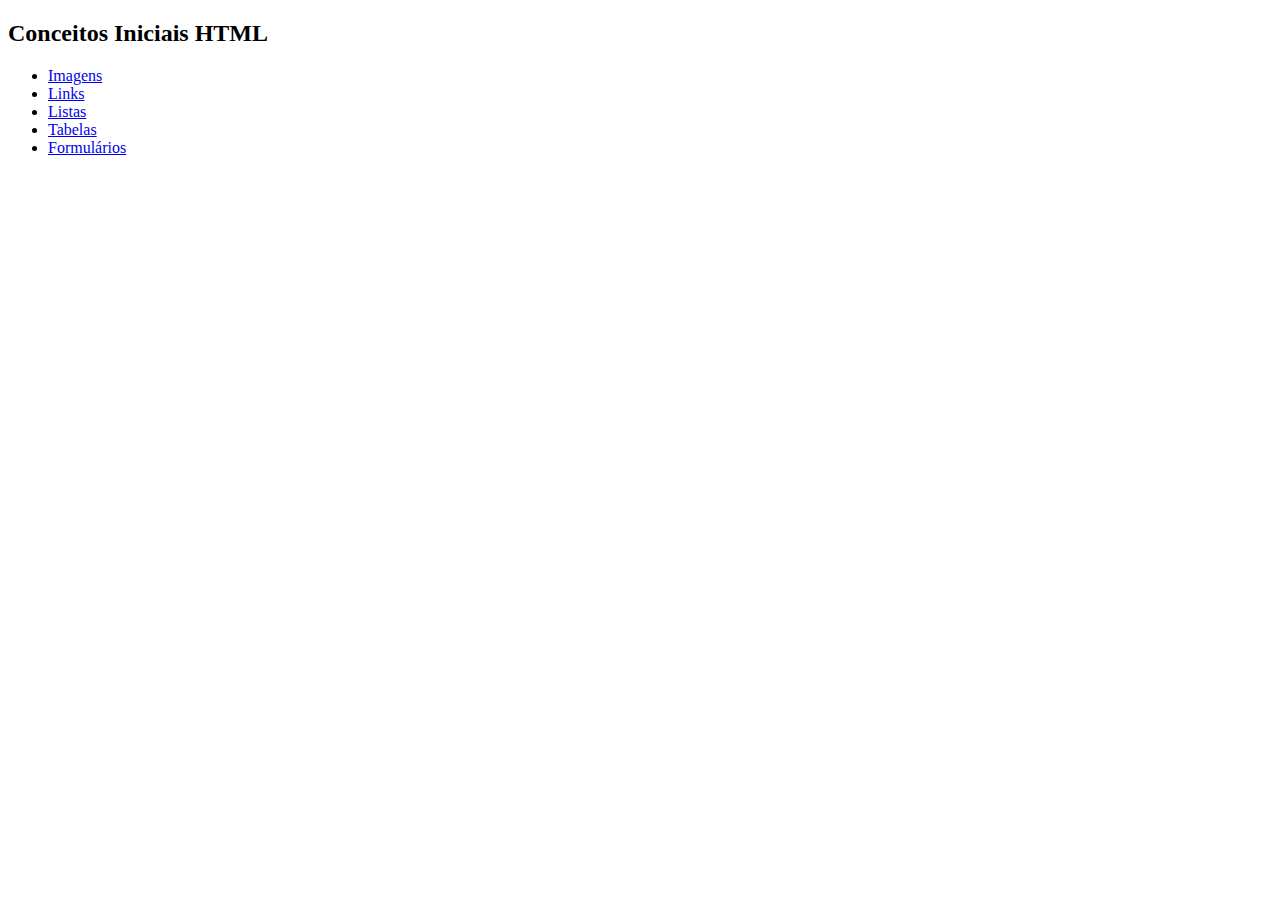
<file: aula1/index.html>
<!DOCTYPE html>
<html lang="pt-br">
<head>
    <meta charset="UTF-8">
    <meta name="viewport" content="width=device-width, initial-scale=1.0">
    <title>Fundamentos da Programação Web</title>
</head>
<body>
    <h2> Conceitos Iniciais HTML </h2>

    <ul>
        <li> <a href="imagens.html" title="Imagens"> Imagens </a></li> 
        <li> <a href="links.html" title="Links"> Links </a></li>
        <li> <a href="listas.html" title="Listas"> Listas </a></li>
        <li> <a href="tabelas.html" title="Tabelas"> Tabelas </a></li>
        <li> <a href="formularios.html" title="Formulários"> Formulários </a></li>
    </ul>
</body>
</html>
</file>
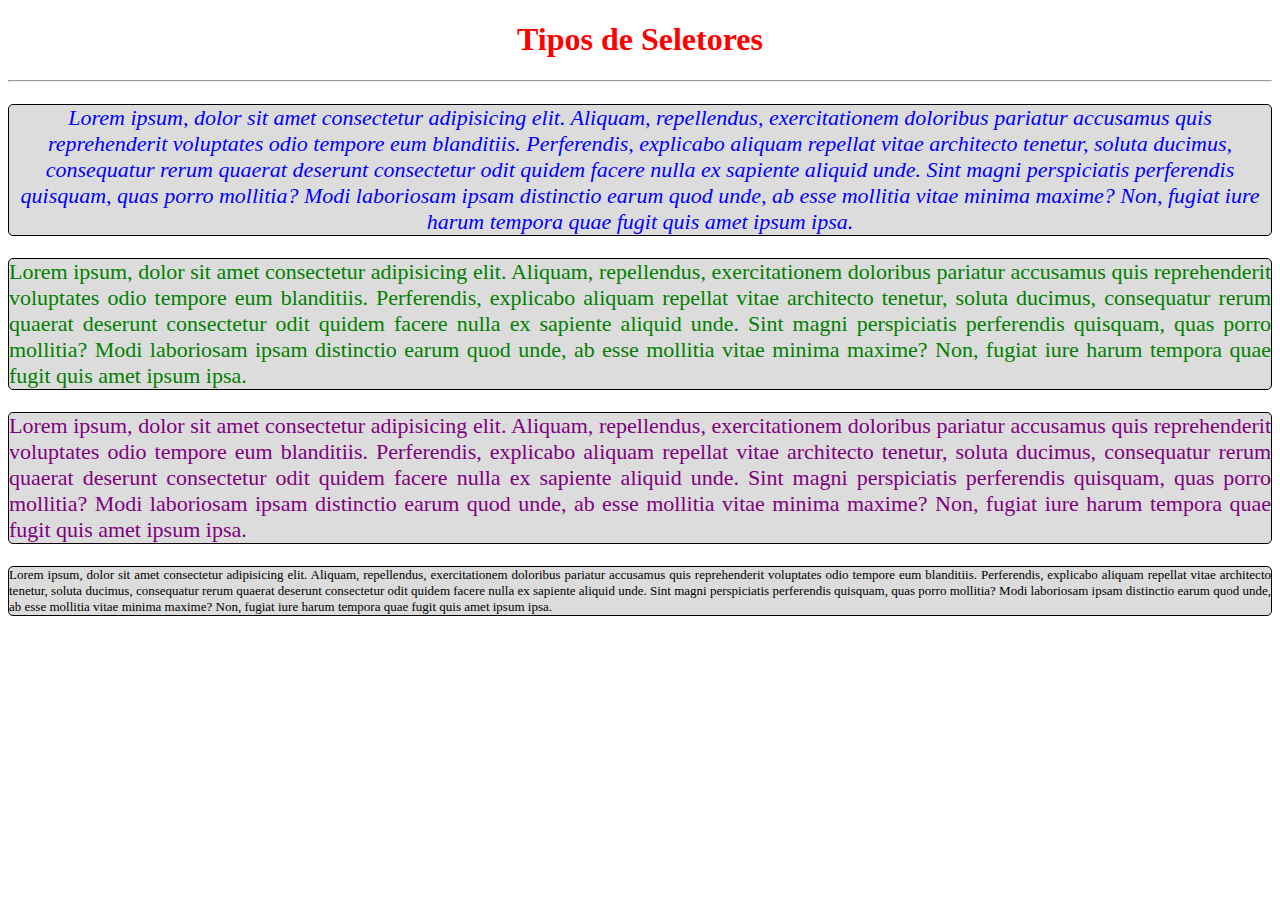
<file: aula2/index.html>
<!DOCTYPE html>
<html lang="pt-br">
<head>
    <meta charset="UTF-8">
    <meta name="viewport" content="width=device-width, initial-scale=1.0">
    <title>Conceitos Iniciais CSS</title>

    <link rel="stylesheet" href="style.css">

</head>
<body>
    <h1 id="h1">Tipos de Seletores</h1>
    <hr>
    <p class="p1">Lorem ipsum, dolor sit amet consectetur adipisicing elit. Aliquam, repellendus, exercitationem doloribus pariatur accusamus quis reprehenderit voluptates odio tempore eum blanditiis. Perferendis, explicabo aliquam repellat vitae architecto tenetur, soluta ducimus, consequatur rerum quaerat deserunt consectetur odit quidem facere nulla ex sapiente aliquid unde. Sint magni perspiciatis perferendis quisquam, quas porro mollitia? Modi laboriosam ipsam distinctio earum quod unde, ab esse mollitia vitae minima maxime? Non, fugiat iure harum tempora quae fugit quis amet ipsum ipsa.</p>

    <p style="color: green;">Lorem ipsum, dolor sit amet consectetur adipisicing elit. Aliquam, repellendus, exercitationem doloribus pariatur accusamus quis reprehenderit voluptates odio tempore eum blanditiis. Perferendis, explicabo aliquam repellat vitae architecto tenetur, soluta ducimus, consequatur rerum quaerat deserunt consectetur odit quidem facere nulla ex sapiente aliquid unde. Sint magni perspiciatis perferendis quisquam, quas porro mollitia? Modi laboriosam ipsam distinctio earum quod unde, ab esse mollitia vitae minima maxime? Non, fugiat iure harum tempora quae fugit quis amet ipsum ipsa.</p>

    <p style="color: purple;">Lorem ipsum, dolor sit amet consectetur adipisicing elit. Aliquam, repellendus, exercitationem doloribus pariatur accusamus quis reprehenderit voluptates odio tempore eum blanditiis. Perferendis, explicabo aliquam repellat vitae architecto tenetur, soluta ducimus, consequatur rerum quaerat deserunt consectetur odit quidem facere nulla ex sapiente aliquid unde. Sint magni perspiciatis perferendis quisquam, quas porro mollitia? Modi laboriosam ipsam distinctio earum quod unde, ab esse mollitia vitae minima maxime? Non, fugiat iure harum tempora quae fugit quis amet ipsum ipsa.</p>

    <p style="font-size: small">Lorem ipsum, dolor sit amet consectetur adipisicing elit. Aliquam, repellendus, exercitationem doloribus pariatur accusamus quis reprehenderit voluptates odio tempore eum blanditiis. Perferendis, explicabo aliquam repellat vitae architecto tenetur, soluta ducimus, consequatur rerum quaerat deserunt consectetur odit quidem facere nulla ex sapiente aliquid unde. Sint magni perspiciatis perferendis quisquam, quas porro mollitia? Modi laboriosam ipsam distinctio earum quod unde, ab esse mollitia vitae minima maxime? Non, fugiat iure harum tempora quae fugit quis amet ipsum ipsa.</p>

</body>
</html>
</file>
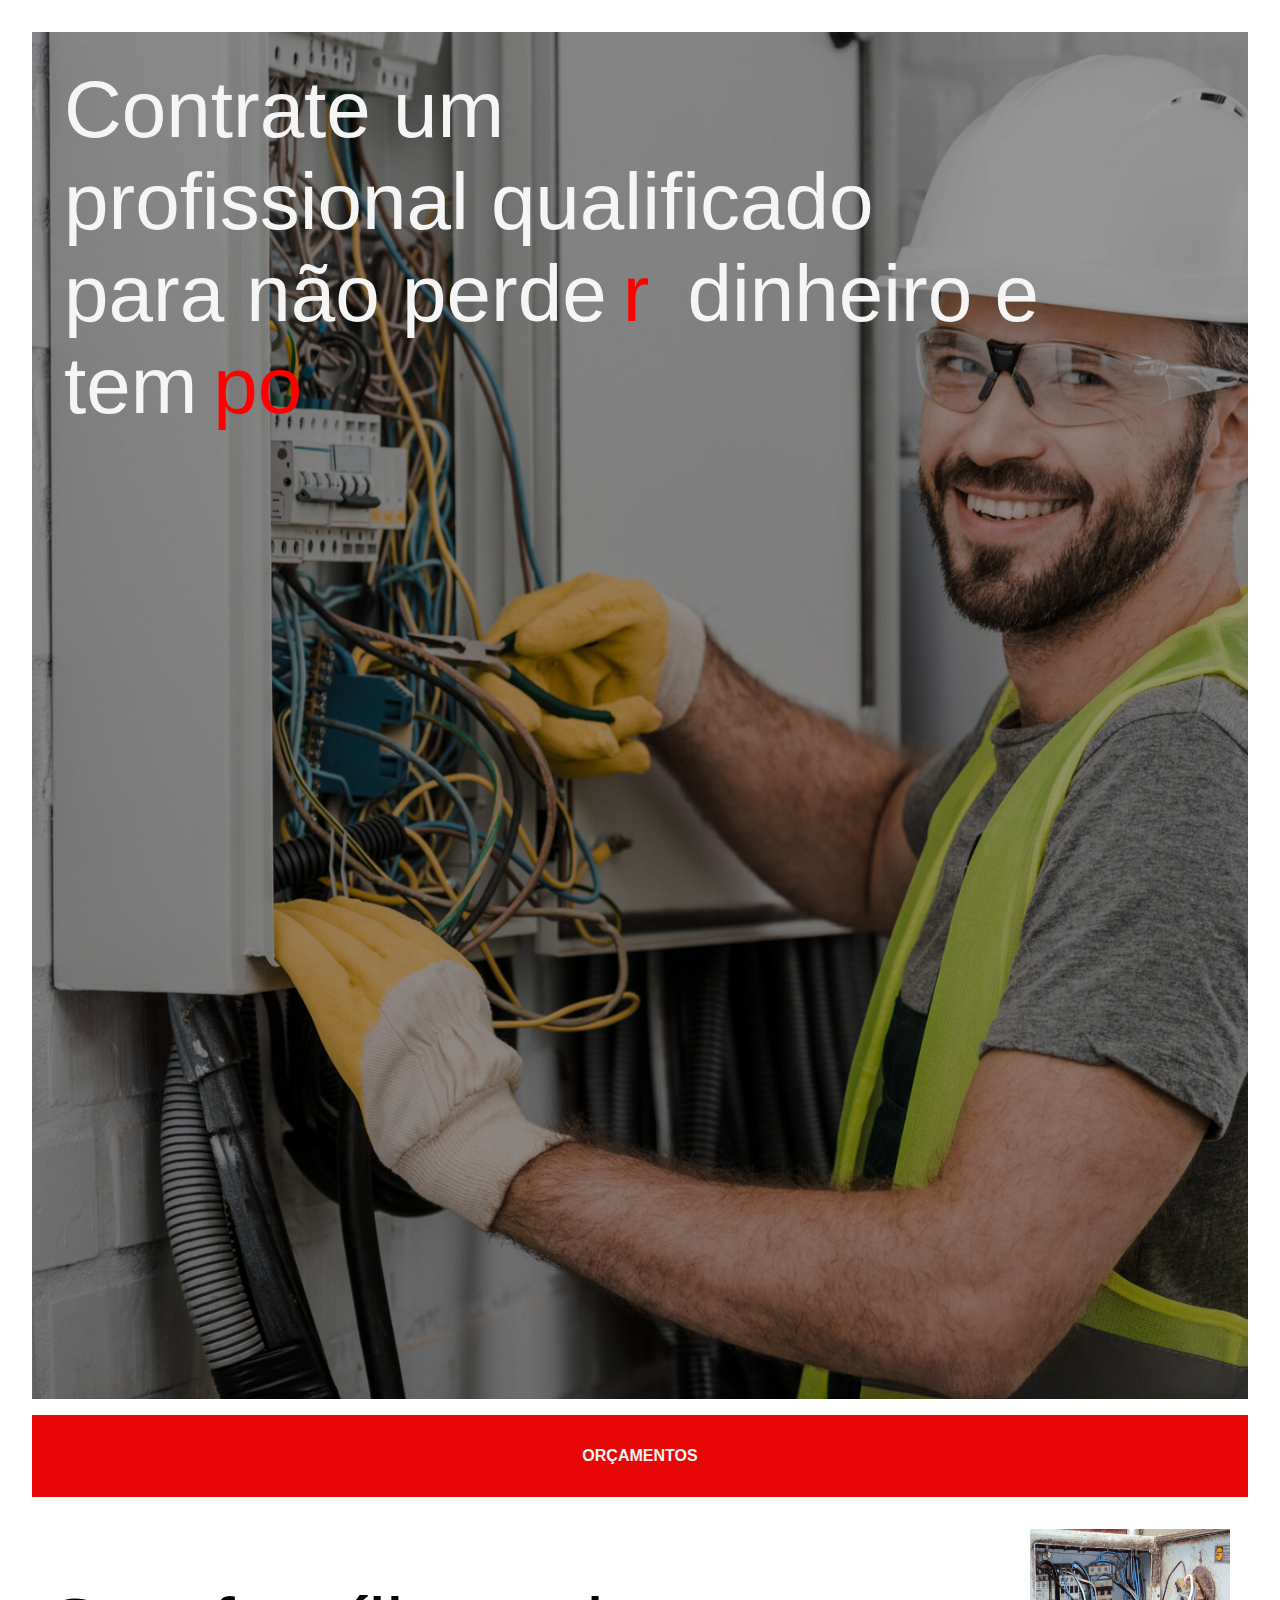
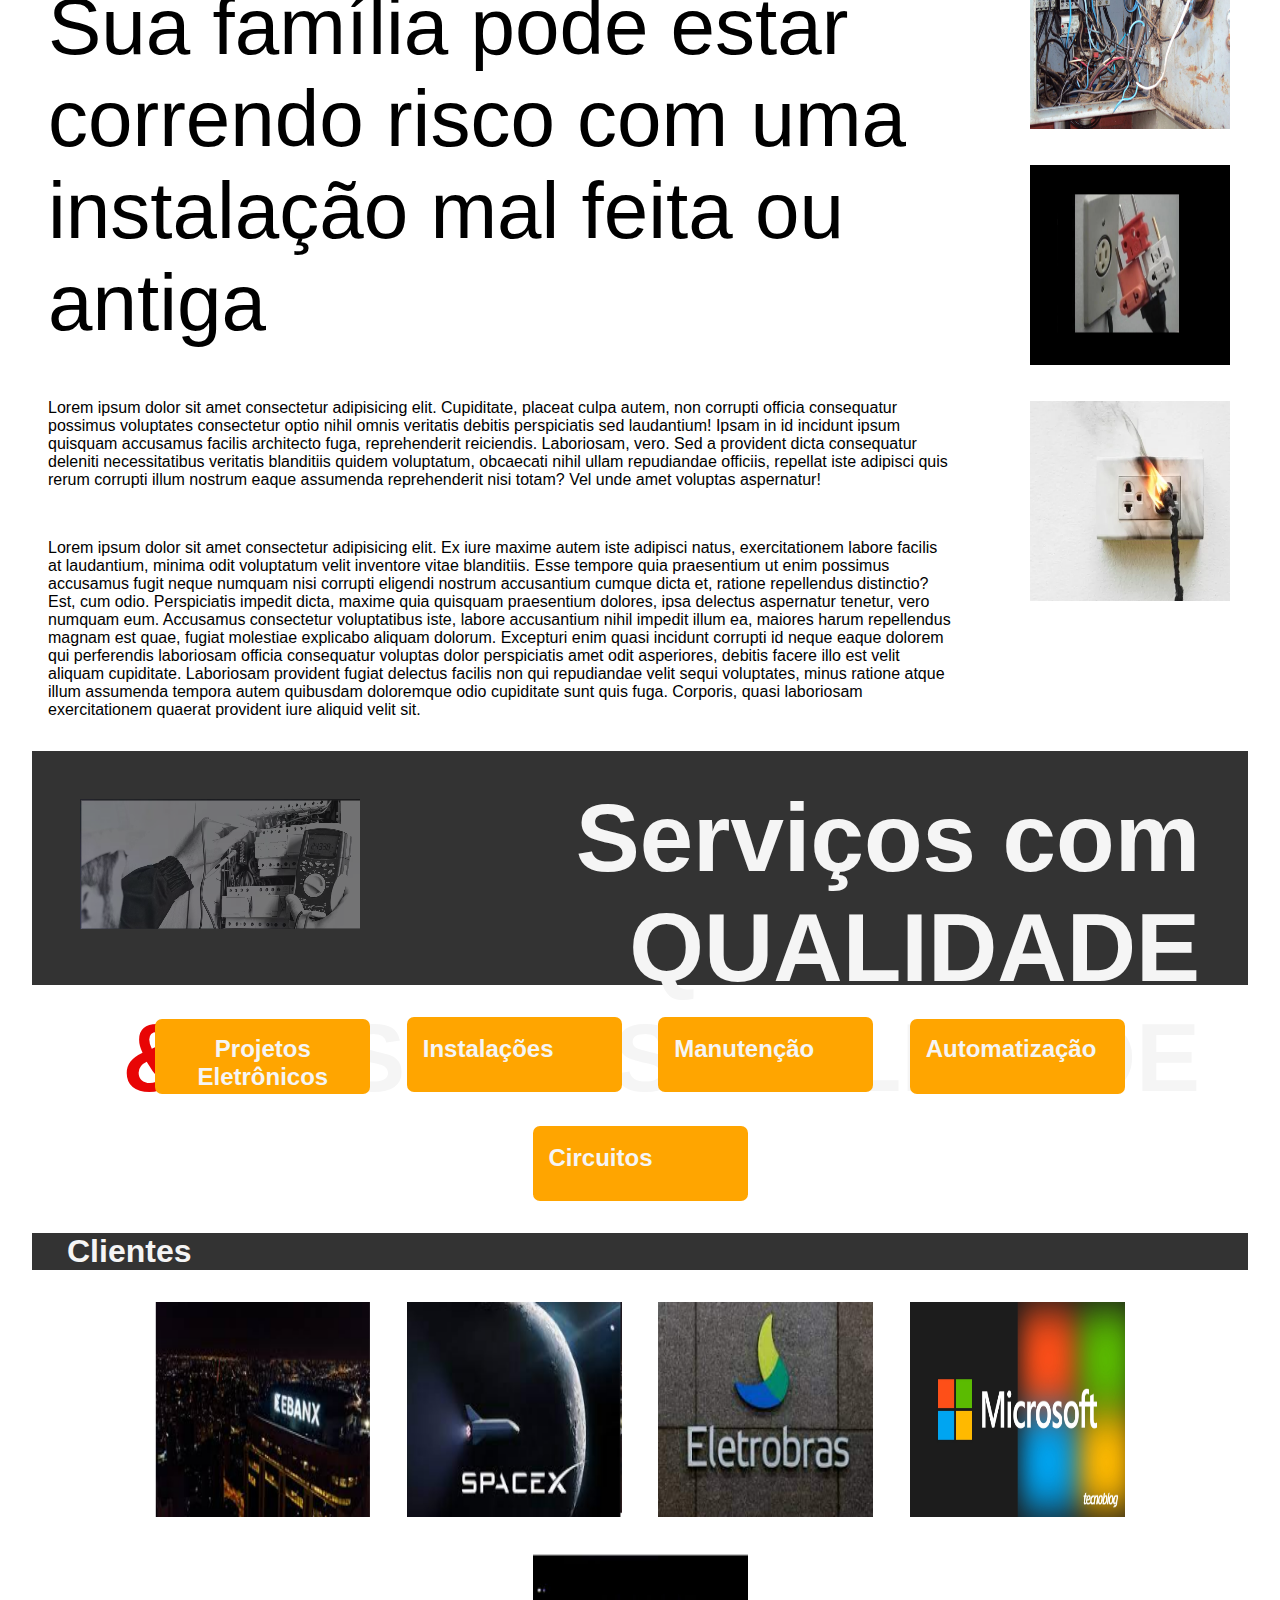
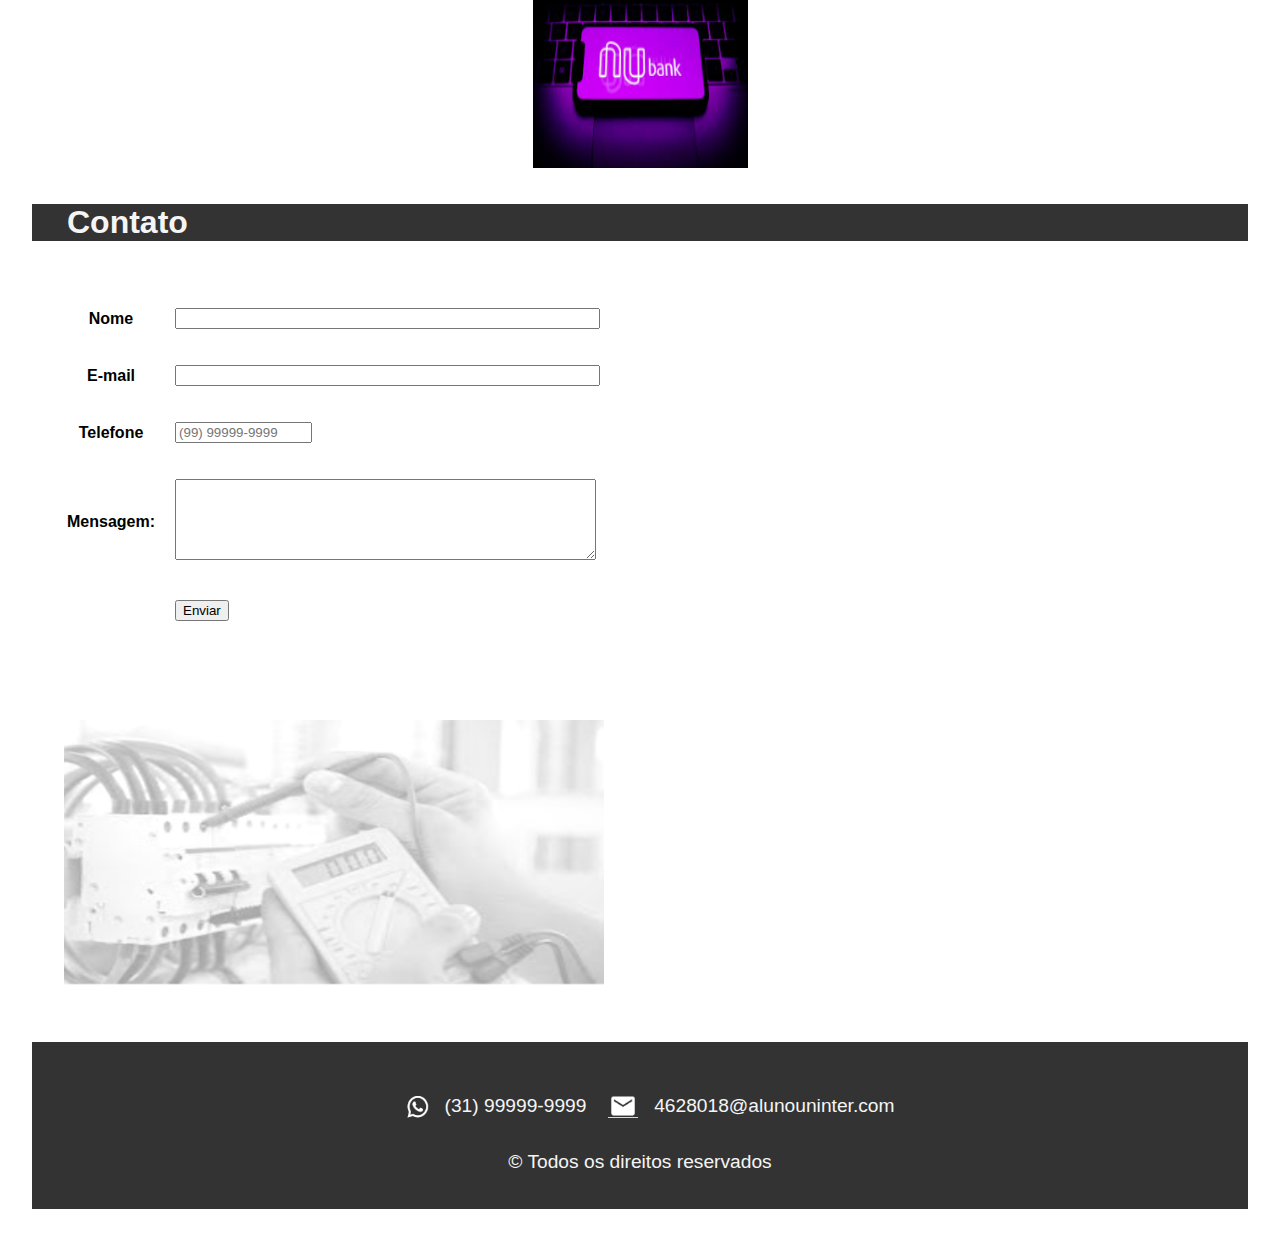
<file: aula3/index.html>
<!DOCTYPE html>
<html lang="pt-br">
<head>
    <meta charset="UTF-8">
    <meta name="viewport" content="width=device-width, initial-scale=1.0">
    <title>Eletricista</title>

    <link rel="stylesheet" href="style.css">
    
</head>
<body>
    <header>
        <p class="fonteheader">Contrate um <br> profissional qualificado <br> para não perde<span style="color: red;">r</span> dinheiro e tem<span style="color: red;">po</span></p>
    </header>
    
    <!-- Botão de Orçamentos-->
    <div style="background-color: #e80505; padding: 0 auto;">
        <ul>
            <li><a href="">ORÇAMENTOS</a></li>
        </ul>  
    </div>

    <section class="section1">
        <br><br>
        <p class="titulo"> Sua família pode estar correndo risco com uma instalação mal feita ou antiga</p>

        <br>

        <p>Lorem ipsum dolor sit amet consectetur adipisicing elit. Cupiditate, placeat culpa autem, non corrupti officia consequatur possimus voluptates consectetur optio nihil omnis veritatis debitis perspiciatis sed laudantium! Ipsam in id incidunt ipsum quisquam accusamus facilis architecto fuga, reprehenderit reiciendis. Laboriosam, vero. Sed a provident dicta consequatur deleniti necessitatibus veritatis blanditiis quidem voluptatum, obcaecati nihil ullam repudiandae officiis, repellat iste adipisci quis rerum corrupti illum nostrum eaque assumenda reprehenderit nisi totam? Vel unde amet voluptas aspernatur!</p>

        <br>

        <p>Lorem ipsum dolor sit amet consectetur adipisicing elit. Ex iure maxime autem iste adipisci natus, exercitationem labore facilis at laudantium, minima odit voluptatum velit inventore vitae blanditiis. Esse tempore quia praesentium ut enim possimus accusamus fugit neque numquam nisi corrupti eligendi nostrum accusantium cumque dicta et, ratione repellendus distinctio? Est, cum odio. Perspiciatis impedit dicta, maxime quia quisquam praesentium dolores, ipsa delectus aspernatur tenetur, vero numquam eum. Accusamus consectetur voluptatibus iste, labore accusantium nihil impedit illum ea, maiores harum repellendus magnam est quae, fugiat molestiae explicabo aliquam dolorum. Excepturi enim quasi incidunt corrupti id neque eaque dolorem qui perferendis laboriosam officia consequatur voluptas dolor perspiciatis amet odit asperiores, debitis facere illo est velit aliquam cupiditate. Laboriosam provident fugiat delectus facilis non qui repudiandae velit sequi voluptates, minus ratione atque illum assumenda tempora autem quibusdam doloremque odio cupiditate sunt quis fuga. Corporis, quasi laboriosam exercitationem quaerat provident iure aliquid velit sit.</p>

    </section>

    <!-- 3 imagens no canto direito-->
    <aside class="aside1">
        <img src="imagens/eletrica_ruim1.jpg" class="centralizaimg" width="200px" height="200px" alt="Imagem" title="Imagem"><br>
        <img src="imagens/eletrica_ruim2.jpg" class="centralizaimg" width="200px" height="200px" alt="Imagem" title="Imagem"><br>
        <img src="imagens/eletrica_ruim3.jpg" class="centralizaimg" width="200px" height="200px" alt="Imagem" title="Imagem">
        <br><br>
    </aside>

    <section class="section2">

        <div style="float: left;">
            <img src="imagens/img_banner_2.png" alt="Imagem" title="Imagem">
        </div>

        <div >
            <h1>Serviços com QUALIDADE<br><span style="color: #e80505;">&</span>RESPONSABILIDADE</h1>
        </div>

    </section>

    <!-- Seçao de Serviços-->
    <section class="centralizadiv">

        <div class="servicos">
            <h2>Projetos Eletrônicos</h2>
        </div>

        <div class="servicos">
            <h2>ㅤInstalações</h2>
        </div>

        <div class="servicos">
            <h2>ㅤManutenção</h2>
        </div>

        <div class="servicos">
            <h2>Automatização</h2>
        </div>

        <div class="servicos">
            <h2>ㅤCircuitos</h2>
        </div>

    </section>

    <!-- Seçao de Clientes-->
    <section>
        <div style="background-color: #333333; margin: 0;">
            <h1 style="color: whitesmoke; margin-left: 35px;">Clientes</h1>
        </div>
    </section>

    <section class="centralizadiv">
        
        <div>
            <img width="215px" height="215px" src="imagens/ebanx.png" alt="Ebanx" title="Ebanx"> 
            <img width="215px" height="215px" src="imagens/spacex.png" alt="Spacex" title="Spacex">
            <img width="215px" height="215px" src="imagens/eletrobras.png" alt="Eletrobras" title="Eletrobras">
            <img width="215px" height="215px" src="imagens/microsoft.jpg" alt="Microsoft" title="Microsoft">
            <img width="215px" height="215px" src="imagens/nubank.png" alt="Nubank" title="Nubank">
        </div>

    </section>

    <!-- Seçao de Contato-->
    <section>
        <div style="background-color: #333333; margin: 0;">
            <h1 style="color: whitesmoke; margin-left: 35px;">Contato</h1>
        </div>
    </section>

    <section style="float: left; width: 50%;">
        <form>
            <table>
                <tr>
                    <th>Nome</th>
                    <td><input type="text" size="50"></td>
                </tr>
                
                <tr>
                    <th>E-mail</th>
                    <td><input type="email" size="50"></td>
                </tr>
                
                <tr>
                    <th>Telefone</th>
                    <td><input type="tel" size="14" placeholder="(99) 99999-9999"  pattern="[0-9]{2}-[0-9]{5}-[0-9]{4}" required></td>
                </tr>
                
                <tr>
                    <th>Mensagem:</th>
                    <td><textarea rows="5" cols="50"></textarea></td>
                </tr>
                
                <tr>
                    <th></th>
                    <td><input type="submit" value="Enviar"></td>
                </tr>
        </table>
    </form>
</section>

<aside style="float: left;">
    <div>
        <img src="imagens/imgF.png" width="540px" height="270px">
    </div >
</aside>

    <!-- Rodapé-->
    <footer style="clear: both;">
        <div class="divfooter">
            <p>
                <img src="imagens/whats.png" height="25px" width="27px" alt="WhatsApp">(31) 99999-9999
                <img src="imagens/mail.png" height="23px"  alt="E-mail">4628018@alunouninter.com
            </p>

            <p>&copy; Todos os direitos reservados</p>
        </div>
    </footer>

</body>
</html>
</file>
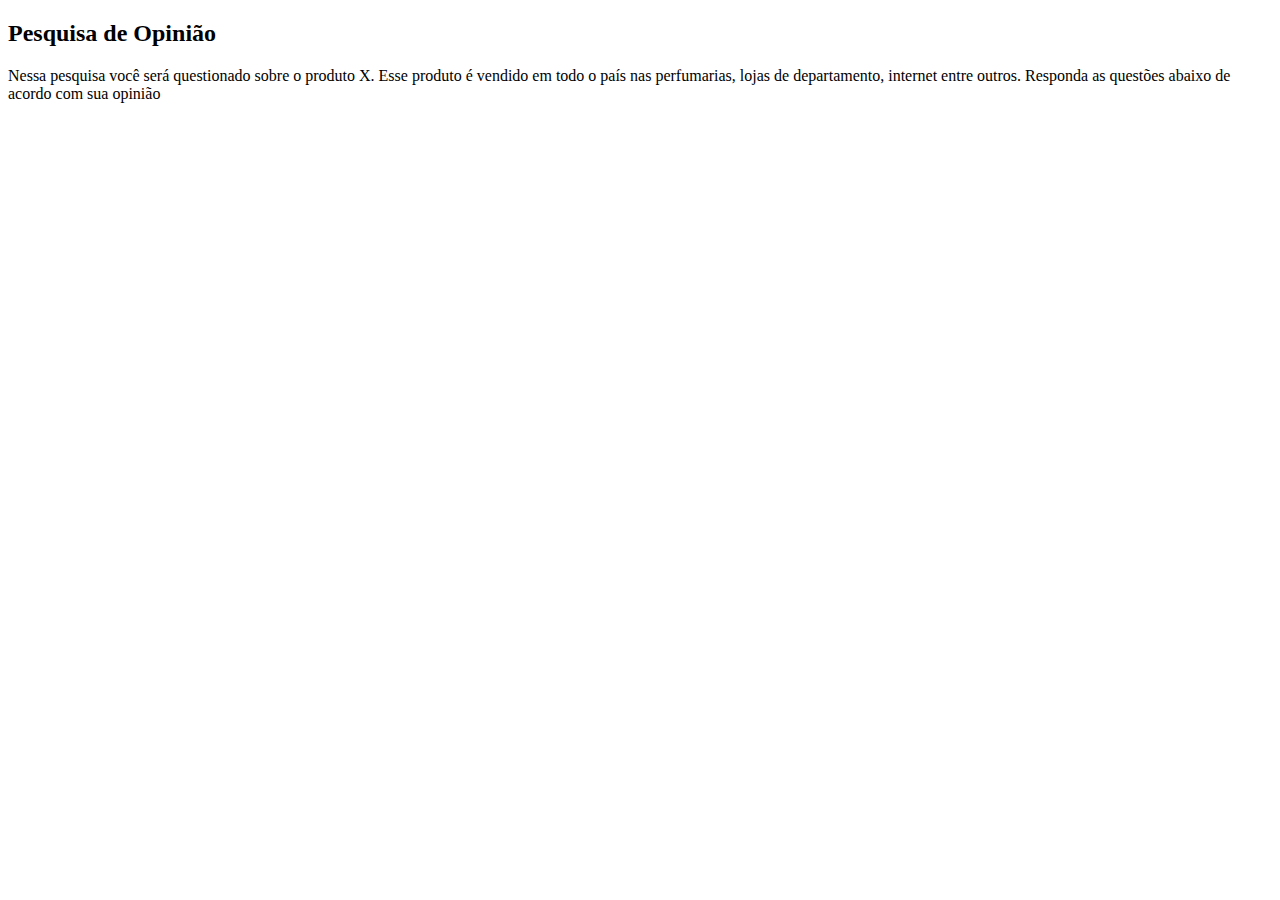
<file: aula1/formularios.html>
<!DOCTYPE html>
<html lang="pt-br">
<head>
    <meta charset="UTF-8">
    <meta name="viewport" content="width=device-width, initial-scale=1.0">
    <title>Formulários</title>
</head>
<body>

    <h2> Pesquisa de Opinião </h2>
    <p>Nessa pesquisa você será questionado sobre o produto X. Esse produto é vendido em todo o país nas perfumarias, lojas de departamento, internet entre outros. Responda as questões abaixo de acordo com sua opinião</p>
    
</body>
</html>
</file>
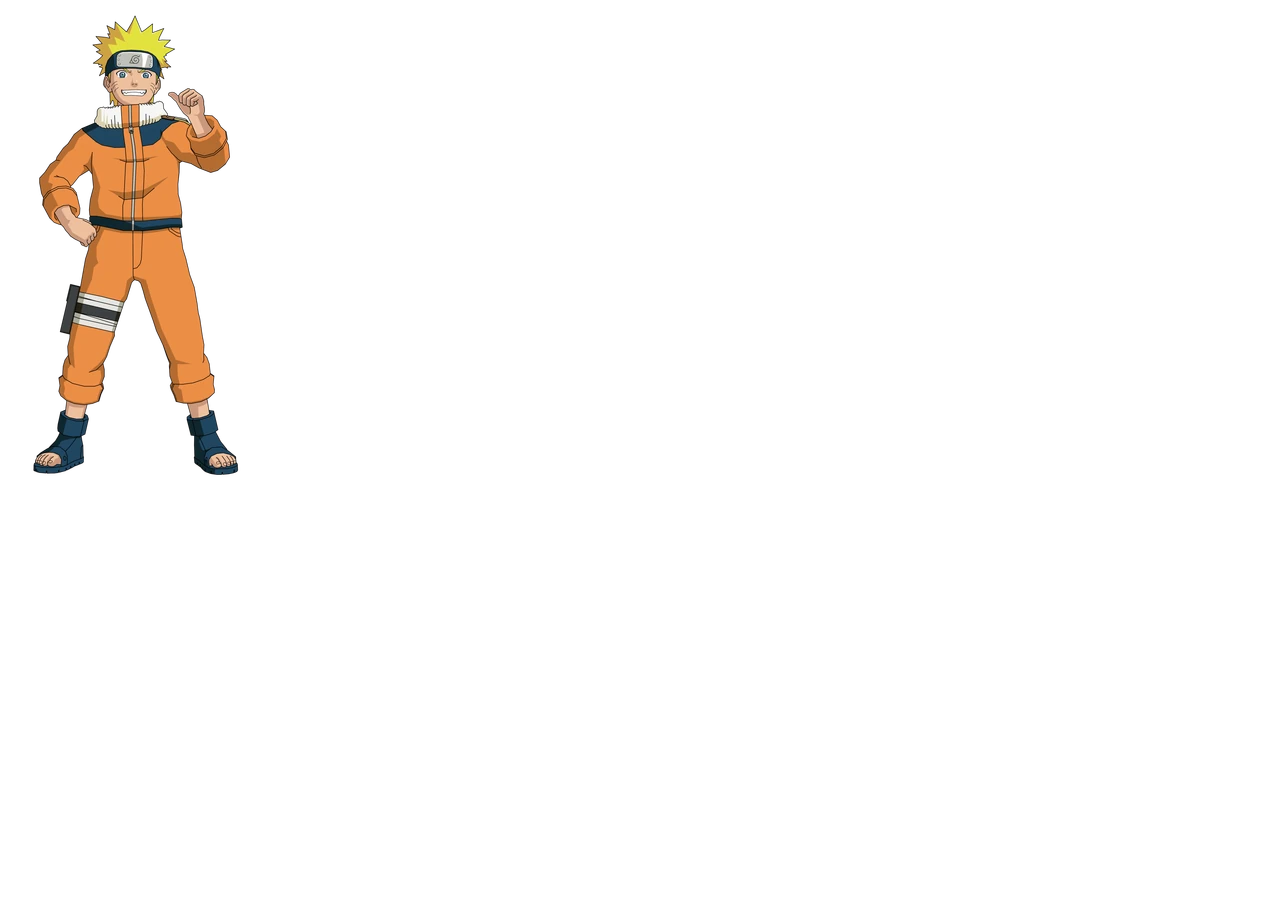
<file: aula1/imagens.html>
<!DOCTYPE html>
<html lang="pt-br">
<head>
    <meta charset="UTF-8">
    <meta name="viewport" content="width=device-width, initial-scale=1.0">
    <title>Imagens</title>
</head>
<body>
    <img src="imagens/Naruto_-_12_anos_29.webp" title="Naruto Uzumaki" alt="Naruto Uzumaki"> 
</body>
</html>
</file>
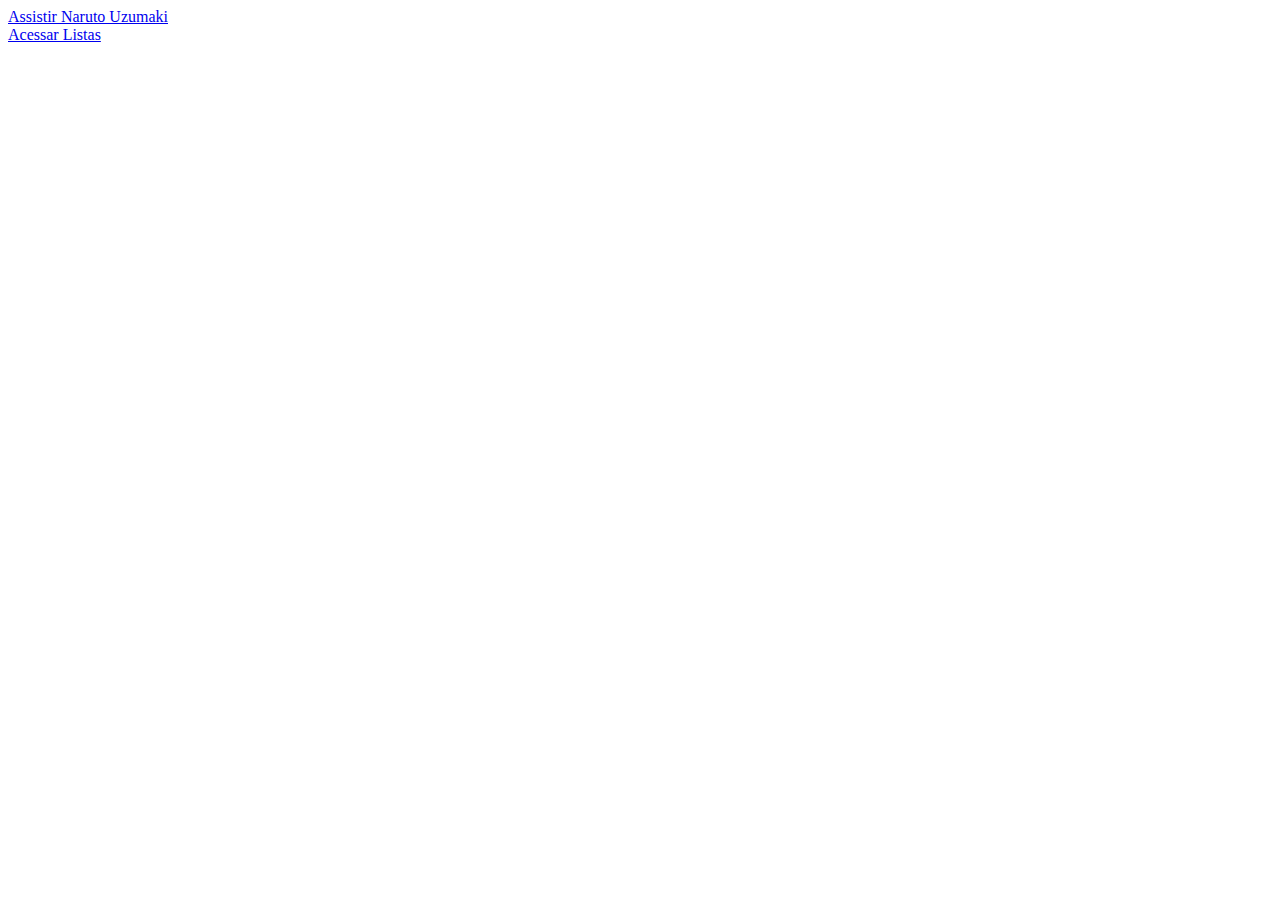
<file: aula1/links.html>
<!DOCTYPE html>
<html lang="pt-br">
<head>
    <meta charset="UTF-8">
    <meta name="viewport" content="width=device-width, initial-scale=1.0">
    <title>Links</title>
</head>
<body>
    <a href="https://www.netflix.com/br/title/70205012"> Assistir Naruto Uzumaki </a>  <!-- Link externo -->
    <br>
    <a href="listas.html"> Acessar Listas </a> <!-- Link interno -->

</body>
</html>
</file>
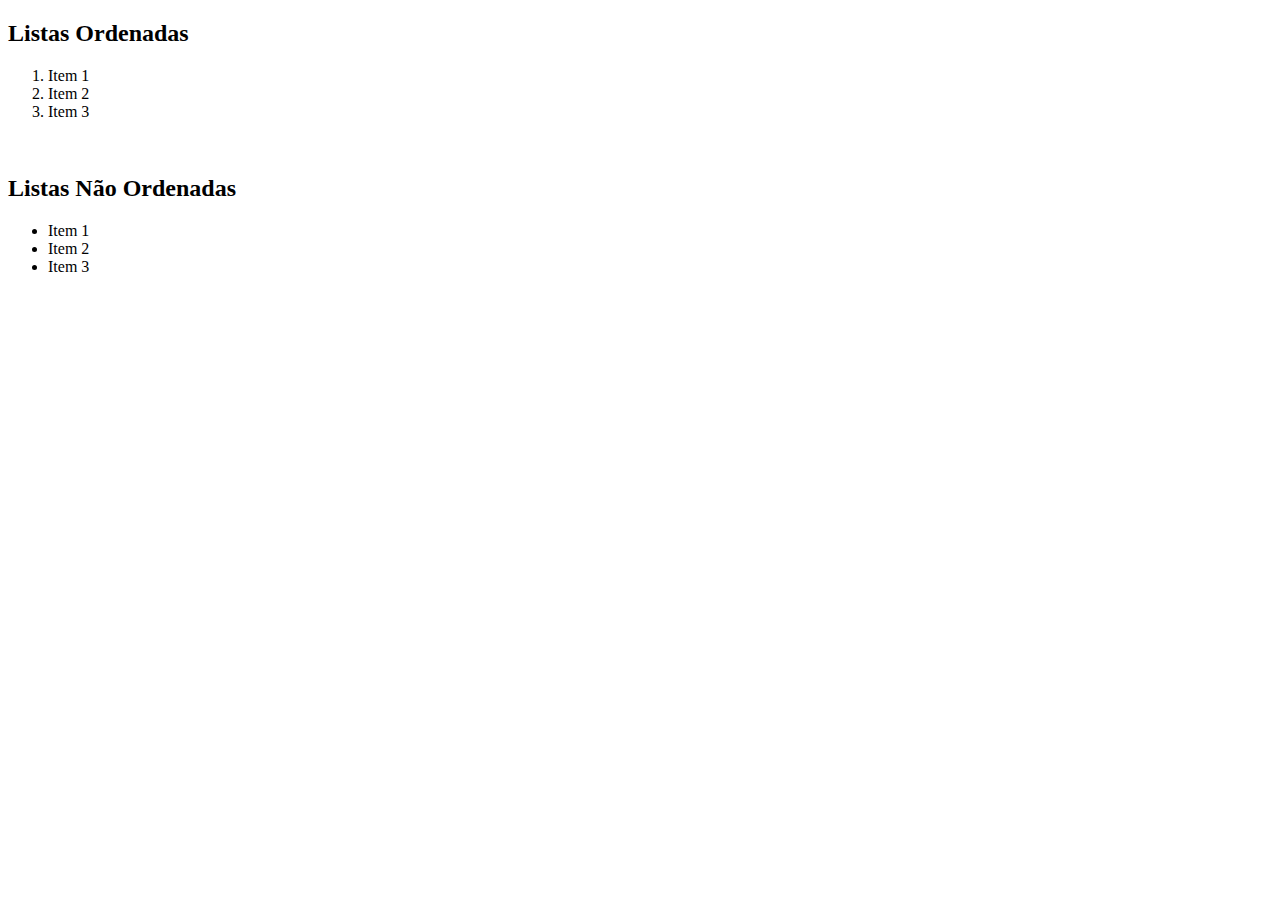
<file: aula1/listas.html>
<!DOCTYPE html>
<html lang="pt-br">
<head>
    <meta charset="UTF-8">
    <meta name="viewport" content="width=device-width, initial-scale=1.0">
    <title>Listas</title>
</head>
<body>
    <h2> Listas Ordenadas </h2>
    <ol>
        <li> Item 1 </li>
        <li> Item 2 </li>
        <li> Item 3 </li>
    </ol>


    <br> 

    <h2> Listas Não Ordenadas </h2>
    <ul>
        <li> Item 1 </li>
        <li> Item 2 </li>
        <li> Item 3 </li>
    </ul>
</body>
</html>
</file>
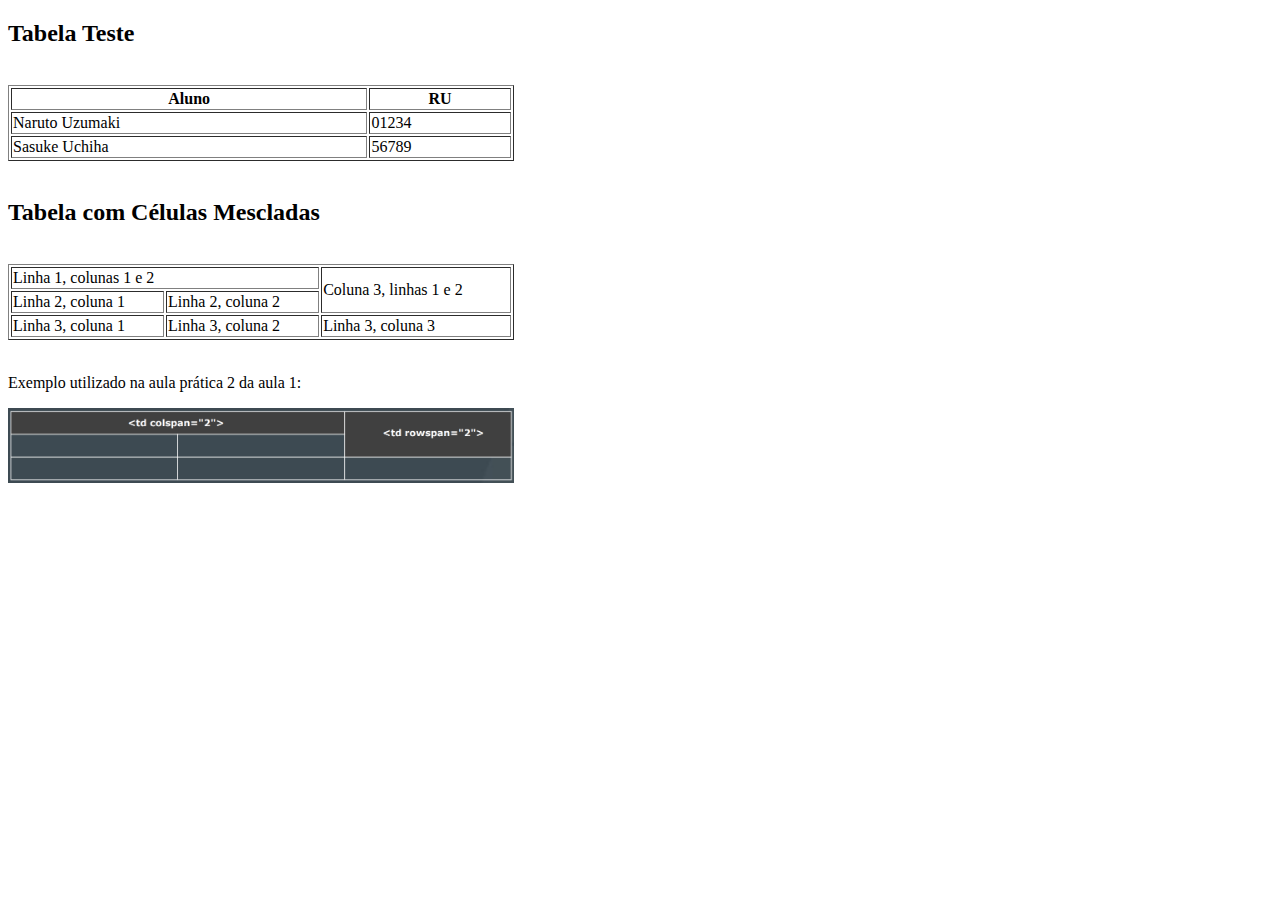
<file: aula1/tabelas.html>
<!DOCTYPE html>
<html lang="pt-br">
<head>
    <meta charset="UTF-8">
    <meta name="viewport" content="width=device-width, initial-scale=1.0">
    <title>Tabelas</title>
</head>
<body>
    <h2> Tabela Teste</h2> 
    
    <br>

    <table border="1px" width="40%">
        <tr>
            <th> Aluno </th>
            <th> RU </th>
        </tr>

        <tr>
            <td> Naruto Uzumaki </td>
            <td> 01234 </td>
        </tr>

        <tr> 
           <td> Sasuke Uchiha </td> 
           <td> 56789 </td>
        </tr>
    </table>   

    <br>
    
    <h2> Tabela com Células Mescladas </h2> 
    
    <br>

    <table border="1px" width="40%">
        <tr>
            <td colspan="2">Linha 1, colunas 1 e 2 </td>
            <td rowspan="2">Coluna 3, linhas 1 e 2 </td>
        </tr>

        <tr>
            <td> Linha 2, coluna 1 </td>
            <td> Linha 2, coluna 2 </td>
        </tr>

        <tr>
            <td> Linha 3, coluna 1 </td>
            <td> Linha 3, coluna 2 </td>
            <td> Linha 3, coluna 3 </td>
        </tr>
    </table>

    <br>

    <p> Exemplo utilizado na aula prática 2 da aula 1: </p>

    <img src="imagens/Captura de tela 2024-08-26 093652.png" width="40%" title="Exemplo" alt="Exemplo"> 

</body>
</html>
</file>
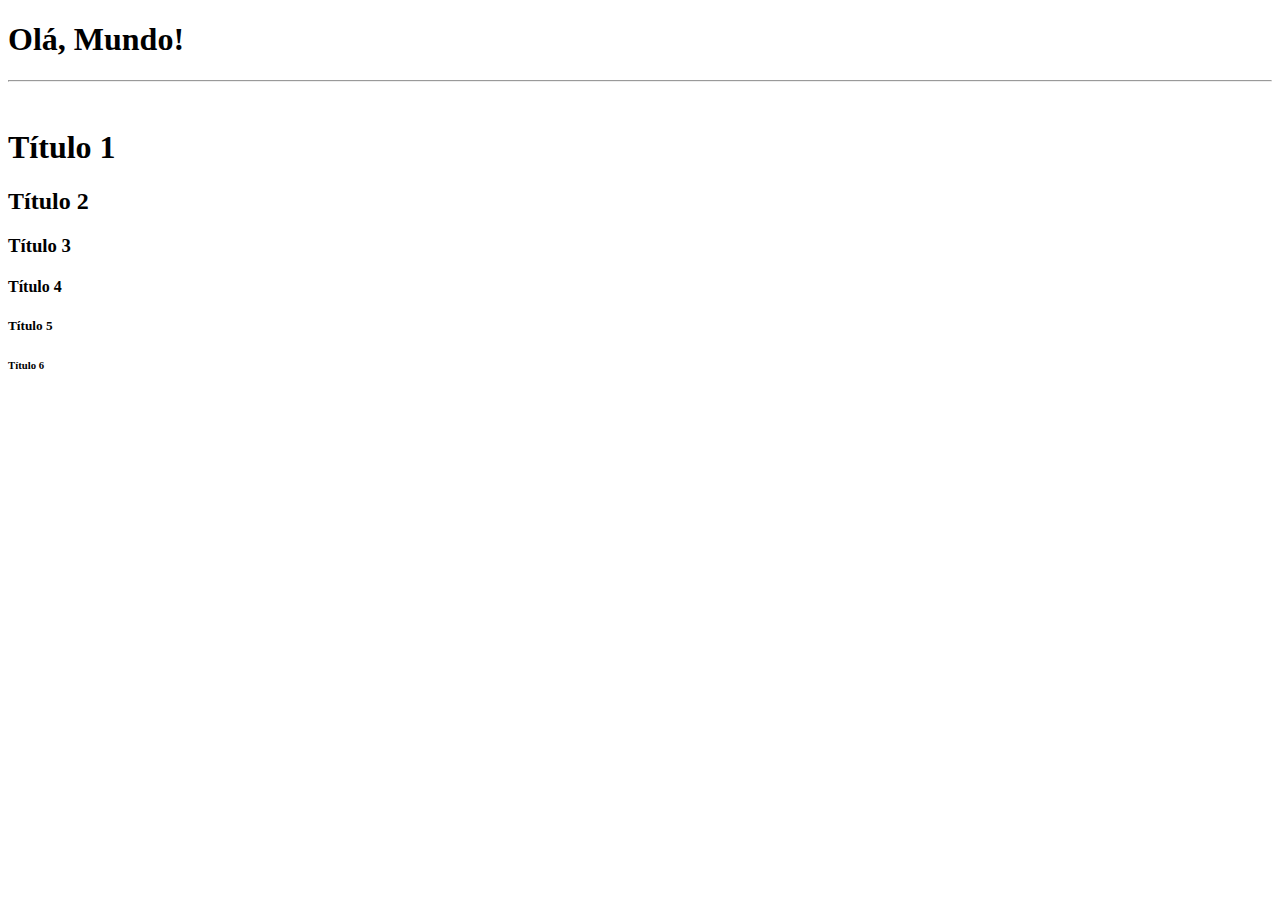
<file: aula1/titulos.html>
<!DOCTYPE html>
<html lang="pt-br">
<head>
    <meta charset="UTF-8">
    <meta name="viewport" content="width=device-width, initial-scale=1.0">
    <title>Títulos</title>
</head>
<body>
    <h1>Olá, Mundo!</h1>

    <hr> <br> 

    <h1> Título 1 </h1>
    <h2> Título 2 </h2>
    <h3> Título 3 </h3>
    <h4> Título 4 </h4>
    <h5> Título 5 </h5>
    <h6> Título 6 </h6>

</body>
</html>
</file>
<file: aula2/style.css>
/*Seletor UNIVERSAL*/
*{
    text-align: justify;
}

/*Seletor por ID*/
#h1{
    text-align: center;
    color: red;
}

/*Seletor por CLASSE*/
.p1{
    color: blue;
    text-align: center;
    font-style: italic;
}

/*Seletor por TIPO*/
p{
    font-size: 22px;
    background-color: gainsboro;
    border: 1px solid black;
    border-radius: 5px;
}
</file>
<file: aula3/style.css>
*{
    box-sizing: border-box;
    margin: 16px;
    font-family: Arial, Helvetica, sans-serif
}

body{
    margin: auto;
}

header{
    background: url(imagens/eletricista1.png) no-repeat center;
    height: 1367px;
    padding: 16px;
}

.fonteheader{
    font-size: 5rem;
    color: whitesmoke;
}

.titulo{
    font-size: 5rem;
}

ul, li{
    width: 300px;
    list-style-type: none;
    margin: auto;
    padding: 0;
    background-color: #e80505;

}

li, a {
    display: block;
    color: whitesmoke;
    text-align: center;
    font-weight: bold;
    text-decoration: none; /*remove o marcador*/
    padding: 8px 16px;
}

.cetralizaimg{
    display: block;
    margin: 0;
    max-width: 100%;
}

.section1{
    float: left;
    width: 75%;
    margin-left: 16px;
}

.aside1{
    float: right;
    width: 20%;
    margin: 0;

}

.section2{
    background-color: #333333;
    color: whitesmoke;
    font-size: 3rem;
    font-weight: bold;
    clear: both;
    height: 234px;
    margin: 16px;
    padding: 16px;
    text-align: right;
}

.centralizadiv{
    text-align: center;
    
}

.servicos{
    background-color: orange;
    color: whitesmoke;
    display: inline-flex;
    padding: 0;
    width: 215px;
    height: 75px;
    border-radius: 7px;
}

.divfooter{
    padding: 20px;    
    background-color: #333333;
    color: whitesmoke;    
    font-size: larger;
    text-align: center;
    margin: 0;
}

.divfooter img{
    vertical-align: middle; /*centraliza a imagem com o texto*/
}
</file>
